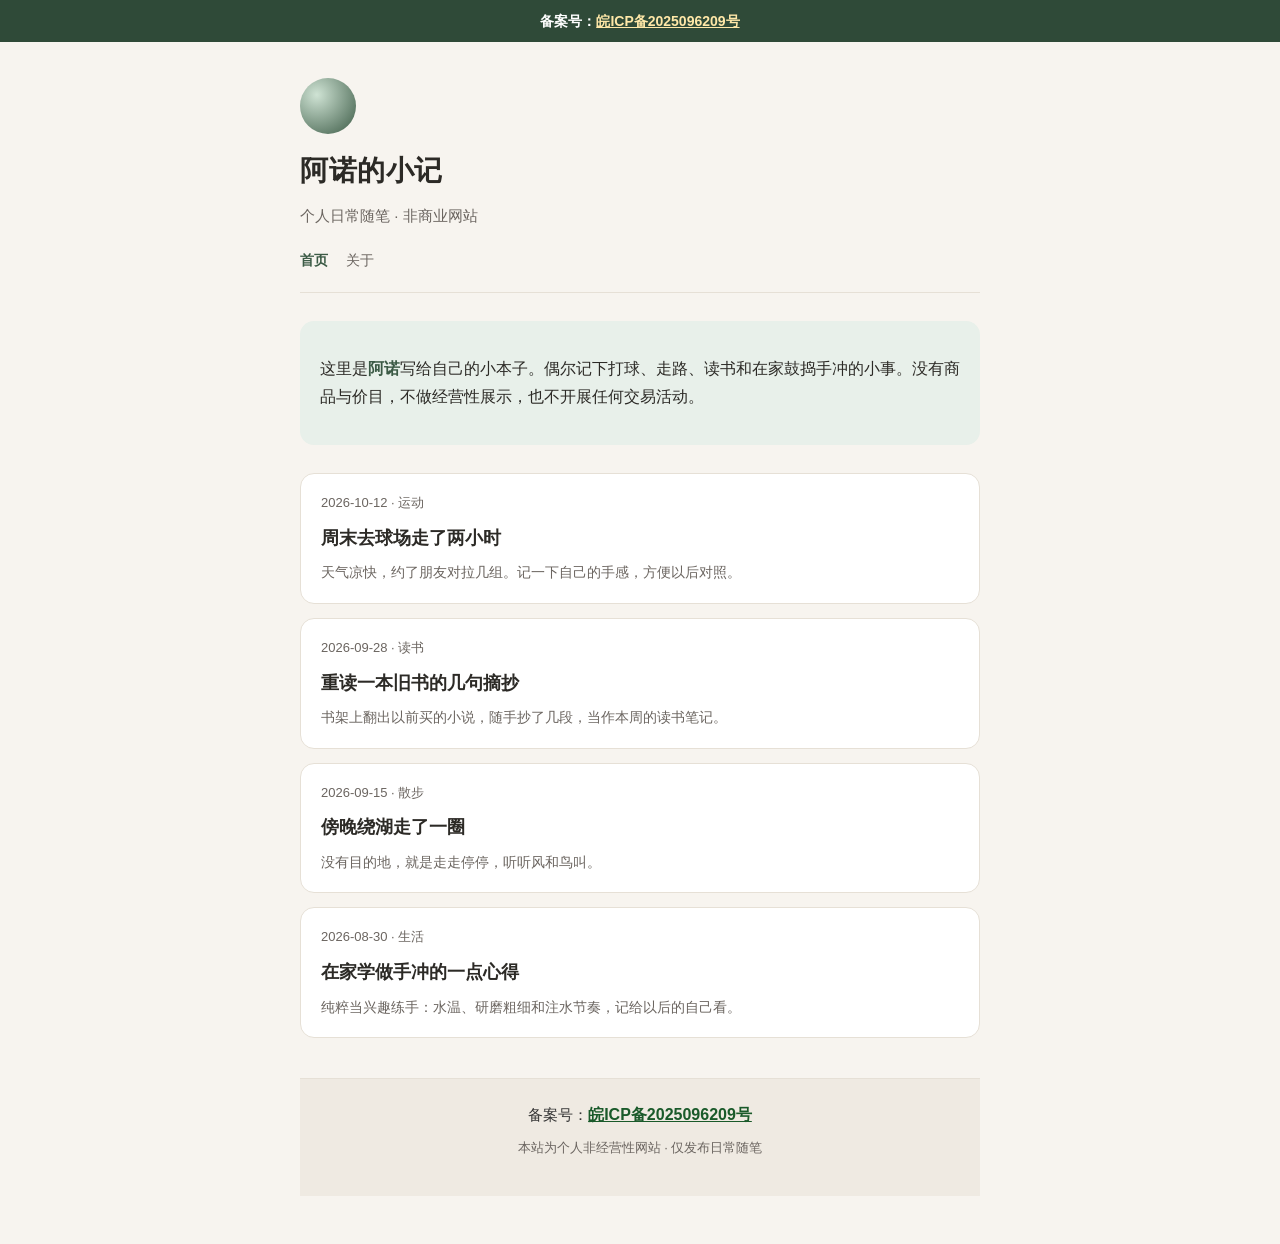
<file: index.html>
<!doctype html>
<html lang="zh-CN">
<head>
  <meta charset="utf-8">
  <meta name="viewport" content="width=device-width, initial-scale=1">
  <meta name="description" content="阿诺的小记——个人日常随笔，非经营性个人网站。">
  <meta name="robots" content="index,follow">
  <title>阿诺的小记</title>
  <link rel="stylesheet" href="style.css">
</head>
<body>
<div class="icp-top">备案号：<a href="https://beian.miit.gov.cn/" target="_blank" rel="noopener noreferrer">皖ICP备2025096209号</a></div>
<div class="wrap">
  <header class="site">
    <div class="decor" aria-hidden="true"></div>
    <a class="brand" href="index.html">阿诺的小记</a>
    <p class="tagline">个人日常随笔 · 非商业网站</p>
    <nav class="main" aria-label="主导航">
      <a href="index.html" aria-current="page">首页</a>
      <a href="about.html">关于</a>
    </nav>
  </header>

  <section class="intro">
    <p>这里是<strong>阿诺</strong>写给自己的小本子。偶尔记下打球、走路、读书和在家鼓捣手冲的小事。没有商品与价目，不做经营性展示，也不开展任何交易活动。</p>
  </section>

  <ul class="list">
    <li class="card">
      <p class="meta">2026-10-12 · 运动</p>
      <h2><a href="posts/tennis-weekend.html">周末去球场走了两小时</a></h2>
      <p class="excerpt">天气凉快，约了朋友对拉几组。记一下自己的手感，方便以后对照。</p>
    </li>
    <li class="card">
      <p class="meta">2026-09-28 · 读书</p>
      <h2><a href="posts/reading-notes.html">重读一本旧书的几句摘抄</a></h2>
      <p class="excerpt">书架上翻出以前买的小说，随手抄了几段，当作本周的读书笔记。</p>
    </li>
    <li class="card">
      <p class="meta">2026-09-15 · 散步</p>
      <h2><a href="posts/city-walk.html">傍晚绕湖走了一圈</a></h2>
      <p class="excerpt">没有目的地，就是走走停停，听听风和鸟叫。</p>
    </li>
    <li class="card">
      <p class="meta">2026-08-30 · 生活</p>
      <h2><a href="posts/home-brew.html">在家学做手冲的一点心得</a></h2>
      <p class="excerpt">纯粹当兴趣练手：水温、研磨粗细和注水节奏，记给以后的自己看。</p>
    </li>
  </ul>

  <footer class="site-icp">
    <div>备案号：<a href="https://beian.miit.gov.cn/" target="_blank" rel="noopener noreferrer">皖ICP备2025096209号</a></div>
    <div class="note">本站为个人非经营性网站 · 仅发布日常随笔</div>
  </footer>
</div>
</body>
</html>
</file>
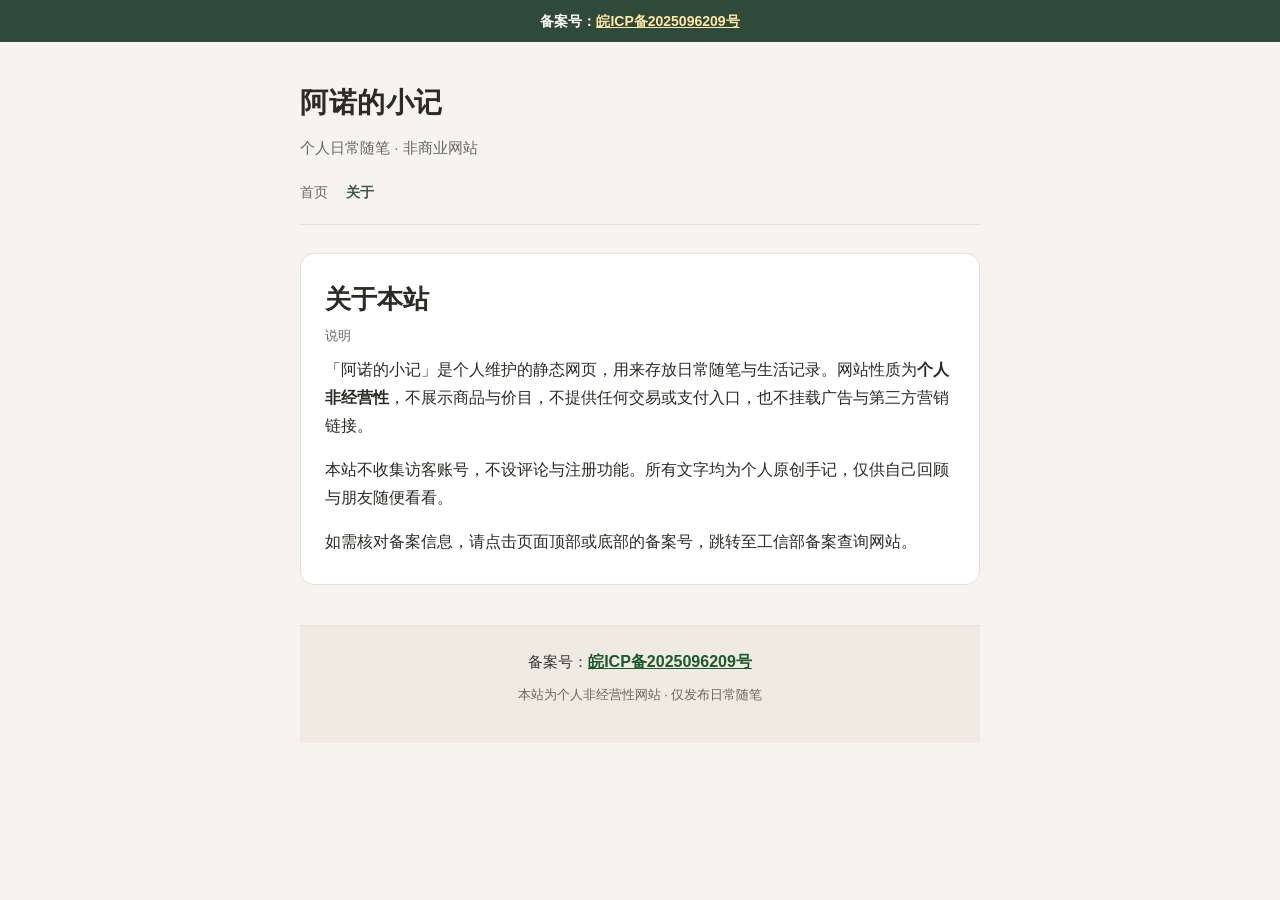
<file: about.html>
<!doctype html>
<html lang="zh-CN">
<head>
  <meta charset="utf-8">
  <meta name="viewport" content="width=device-width, initial-scale=1">
  <meta name="description" content="关于阿诺的小记：个人非经营性博客说明。">
  <title>关于 · 阿诺的小记</title>
  <link rel="stylesheet" href="style.css">
</head>
<body>
<div class="icp-top">备案号：<a href="https://beian.miit.gov.cn/" target="_blank" rel="noopener noreferrer">皖ICP备2025096209号</a></div>
<div class="wrap">
  <header class="site">
    <a class="brand" href="index.html">阿诺的小记</a>
    <p class="tagline">个人日常随笔 · 非商业网站</p>
    <nav class="main" aria-label="主导航">
      <a href="index.html">首页</a>
      <a href="about.html" aria-current="page">关于</a>
    </nav>
  </header>

  <article class="post">
    <h1>关于本站</h1>
    <p class="meta">说明</p>
    <div class="body">
      <p>「阿诺的小记」是个人维护的静态网页，用来存放日常随笔与生活记录。网站性质为<strong>个人非经营性</strong>，不展示商品与价目，不提供任何交易或支付入口，也不挂载广告与第三方营销链接。</p>
      <p>本站不收集访客账号，不设评论与注册功能。所有文字均为个人原创手记，仅供自己回顾与朋友随便看看。</p>
      <p>如需核对备案信息，请点击页面顶部或底部的备案号，跳转至工信部备案查询网站。</p>
    </div>
  </article>

  <footer class="site-icp">
    <div>备案号：<a href="https://beian.miit.gov.cn/" target="_blank" rel="noopener noreferrer">皖ICP备2025096209号</a></div>
    <div class="note">本站为个人非经营性网站 · 仅发布日常随笔</div>
  </footer>
</div>
</body>
</html>
</file>
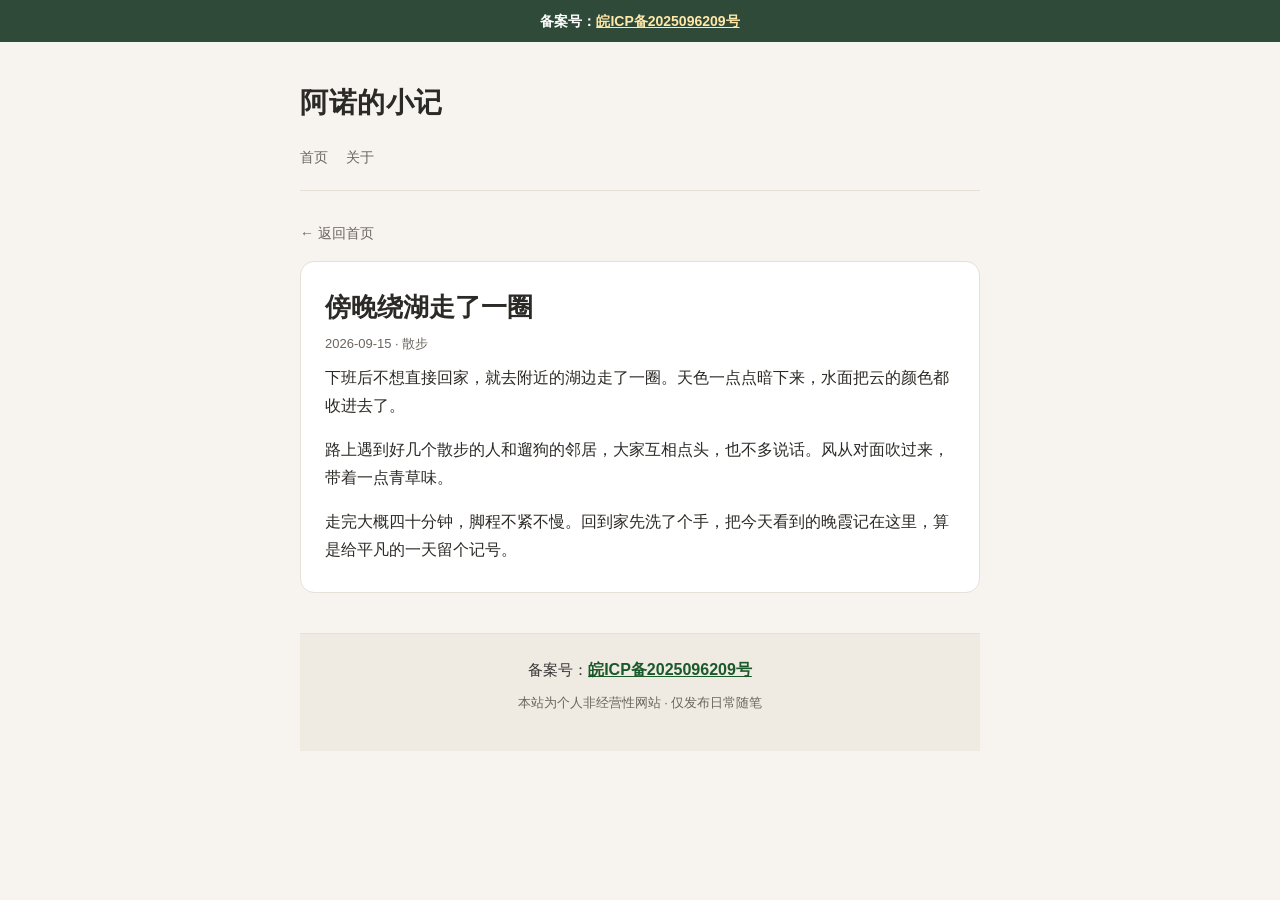
<file: posts/city-walk.html>
<!doctype html>
<html lang="zh-CN">
<head>
  <meta charset="utf-8">
  <meta name="viewport" content="width=device-width, initial-scale=1">
  <title>傍晚绕湖走了一圈 · 阿诺的小记</title>
  <link rel="stylesheet" href="../style.css">
</head>
<body>
<div class="icp-top">备案号：<a href="https://beian.miit.gov.cn/" target="_blank" rel="noopener noreferrer">皖ICP备2025096209号</a></div>
<div class="wrap">
  <header class="site">
    <a class="brand" href="../index.html">阿诺的小记</a>
    <nav class="main"><a href="../index.html">首页</a><a href="../about.html">关于</a></nav>
  </header>
  <a class="back" href="../index.html">← 返回首页</a>
  <article class="post">
    <h1>傍晚绕湖走了一圈</h1>
    <p class="meta">2026-09-15 · 散步</p>
    <div class="body">
      <p>下班后不想直接回家，就去附近的湖边走了一圈。天色一点点暗下来，水面把云的颜色都收进去了。</p>
      <p>路上遇到好几个散步的人和遛狗的邻居，大家互相点头，也不多说话。风从对面吹过来，带着一点青草味。</p>
      <p>走完大概四十分钟，脚程不紧不慢。回到家先洗了个手，把今天看到的晚霞记在这里，算是给平凡的一天留个记号。</p>
    </div>
  </article>
  <footer class="site-icp">
    <div>备案号：<a href="https://beian.miit.gov.cn/" target="_blank" rel="noopener noreferrer">皖ICP备2025096209号</a></div>
    <div class="note">本站为个人非经营性网站 · 仅发布日常随笔</div>
  </footer>
</div>
</body>
</html>
</file>
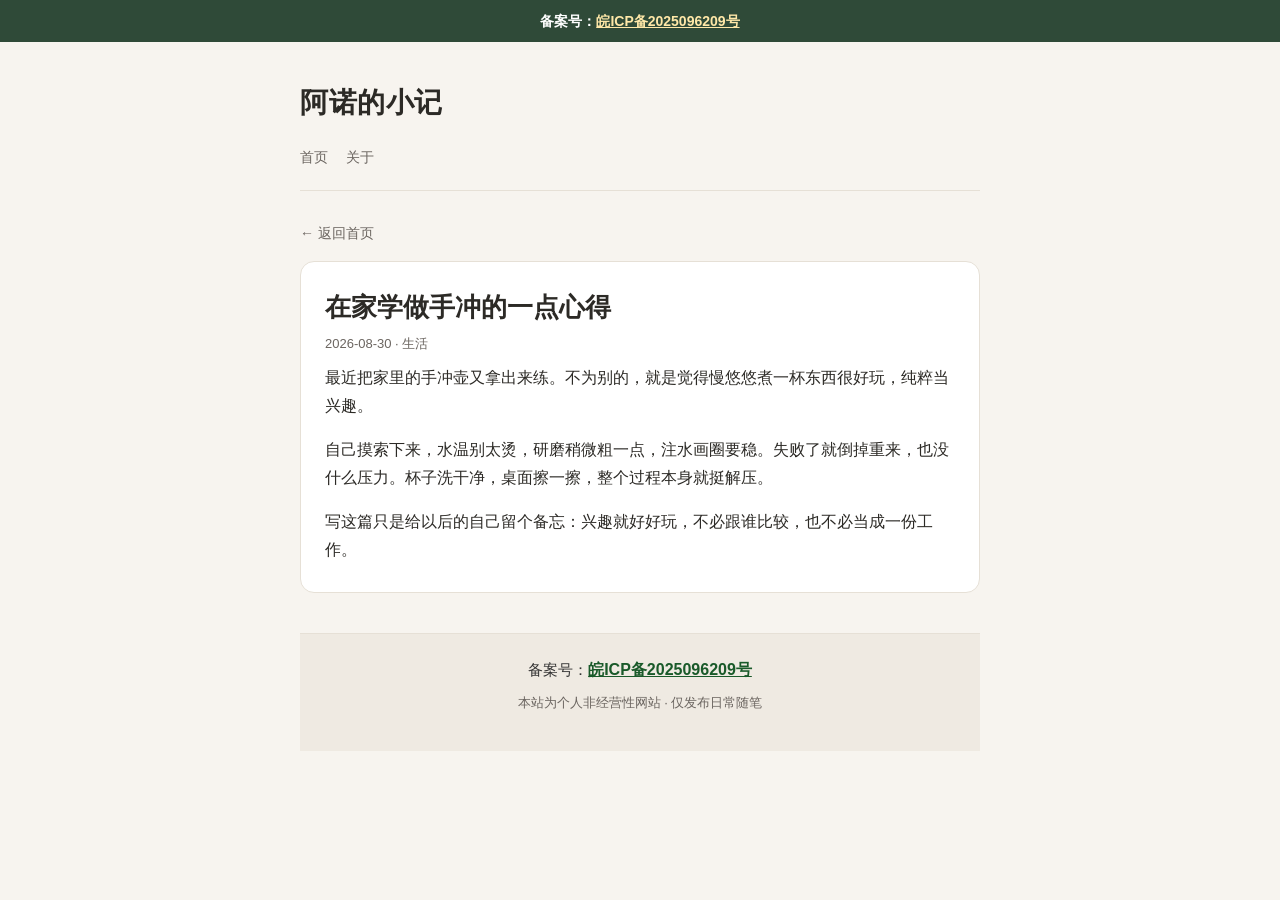
<file: posts/home-brew.html>
<!doctype html>
<html lang="zh-CN">
<head>
  <meta charset="utf-8">
  <meta name="viewport" content="width=device-width, initial-scale=1">
  <title>在家学做手冲的一点心得 · 阿诺的小记</title>
  <link rel="stylesheet" href="../style.css">
</head>
<body>
<div class="icp-top">备案号：<a href="https://beian.miit.gov.cn/" target="_blank" rel="noopener noreferrer">皖ICP备2025096209号</a></div>
<div class="wrap">
  <header class="site">
    <a class="brand" href="../index.html">阿诺的小记</a>
    <nav class="main"><a href="../index.html">首页</a><a href="../about.html">关于</a></nav>
  </header>
  <a class="back" href="../index.html">← 返回首页</a>
  <article class="post">
    <h1>在家学做手冲的一点心得</h1>
    <p class="meta">2026-08-30 · 生活</p>
    <div class="body">
      <p>最近把家里的手冲壶又拿出来练。不为别的，就是觉得慢悠悠煮一杯东西很好玩，纯粹当兴趣。</p>
      <p>自己摸索下来，水温别太烫，研磨稍微粗一点，注水画圈要稳。失败了就倒掉重来，也没什么压力。杯子洗干净，桌面擦一擦，整个过程本身就挺解压。</p>
      <p>写这篇只是给以后的自己留个备忘：兴趣就好好玩，不必跟谁比较，也不必当成一份工作。</p>
    </div>
  </article>
  <footer class="site-icp">
    <div>备案号：<a href="https://beian.miit.gov.cn/" target="_blank" rel="noopener noreferrer">皖ICP备2025096209号</a></div>
    <div class="note">本站为个人非经营性网站 · 仅发布日常随笔</div>
  </footer>
</div>
</body>
</html>
</file>
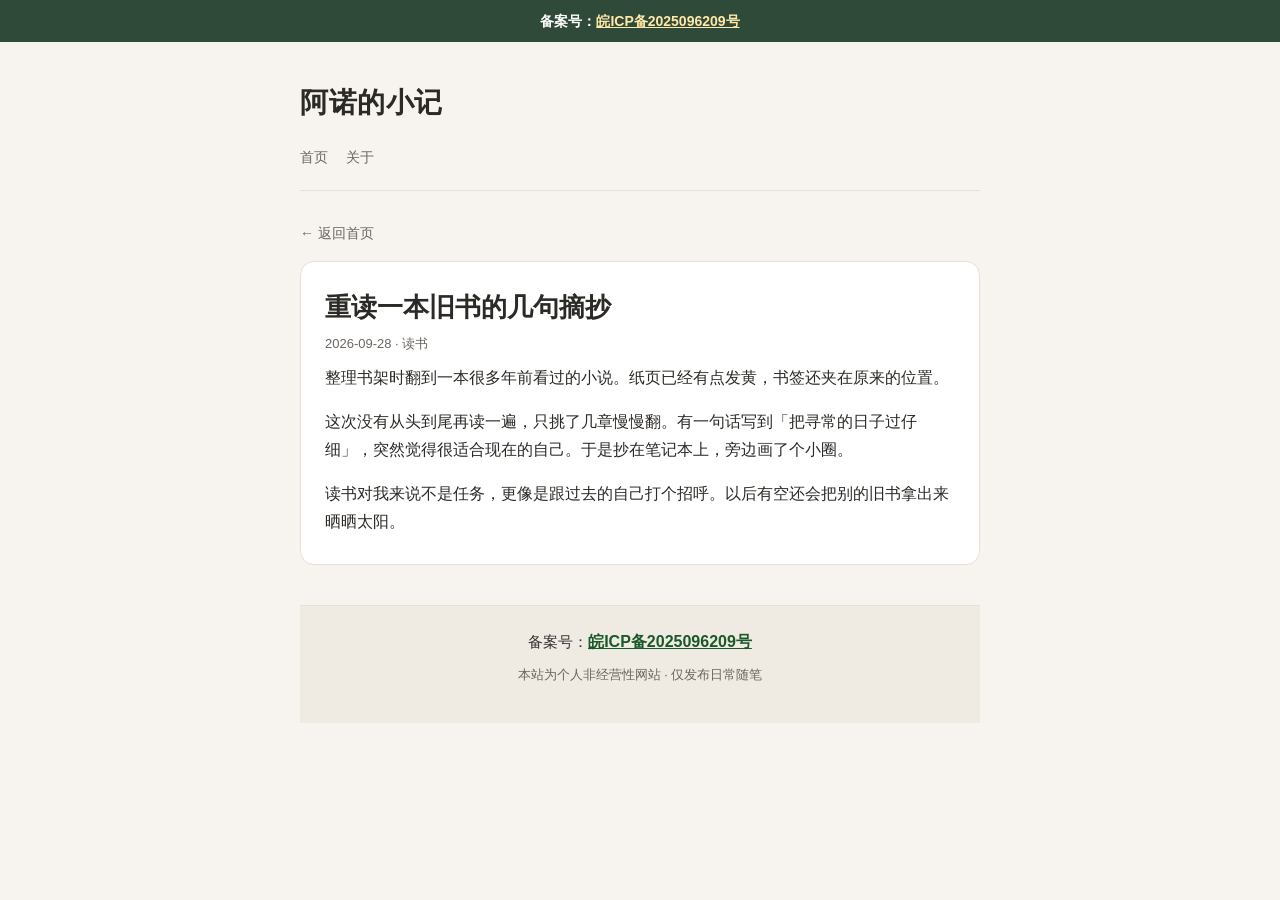
<file: posts/reading-notes.html>
<!doctype html>
<html lang="zh-CN">
<head>
  <meta charset="utf-8">
  <meta name="viewport" content="width=device-width, initial-scale=1">
  <title>重读一本旧书的几句摘抄 · 阿诺的小记</title>
  <link rel="stylesheet" href="../style.css">
</head>
<body>
<div class="icp-top">备案号：<a href="https://beian.miit.gov.cn/" target="_blank" rel="noopener noreferrer">皖ICP备2025096209号</a></div>
<div class="wrap">
  <header class="site">
    <a class="brand" href="../index.html">阿诺的小记</a>
    <nav class="main"><a href="../index.html">首页</a><a href="../about.html">关于</a></nav>
  </header>
  <a class="back" href="../index.html">← 返回首页</a>
  <article class="post">
    <h1>重读一本旧书的几句摘抄</h1>
    <p class="meta">2026-09-28 · 读书</p>
    <div class="body">
      <p>整理书架时翻到一本很多年前看过的小说。纸页已经有点发黄，书签还夹在原来的位置。</p>
      <p>这次没有从头到尾再读一遍，只挑了几章慢慢翻。有一句话写到「把寻常的日子过仔细」，突然觉得很适合现在的自己。于是抄在笔记本上，旁边画了个小圈。</p>
      <p>读书对我来说不是任务，更像是跟过去的自己打个招呼。以后有空还会把别的旧书拿出来晒晒太阳。</p>
    </div>
  </article>
  <footer class="site-icp">
    <div>备案号：<a href="https://beian.miit.gov.cn/" target="_blank" rel="noopener noreferrer">皖ICP备2025096209号</a></div>
    <div class="note">本站为个人非经营性网站 · 仅发布日常随笔</div>
  </footer>
</div>
</body>
</html>
</file>
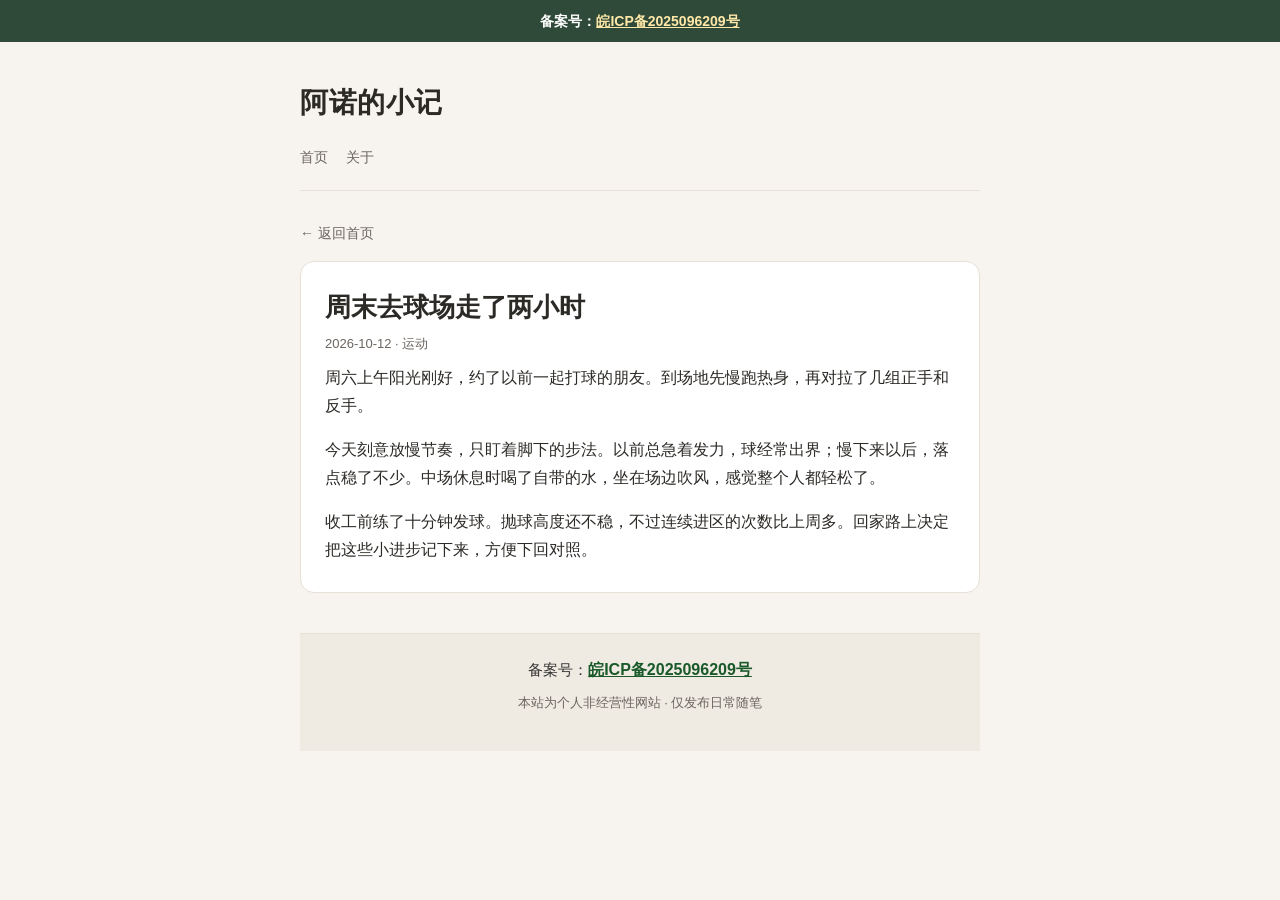
<file: posts/tennis-weekend.html>
<!doctype html>
<html lang="zh-CN">
<head>
  <meta charset="utf-8">
  <meta name="viewport" content="width=device-width, initial-scale=1">
  <title>周末去球场走了两小时 · 阿诺的小记</title>
  <link rel="stylesheet" href="../style.css">
</head>
<body>
<div class="icp-top">备案号：<a href="https://beian.miit.gov.cn/" target="_blank" rel="noopener noreferrer">皖ICP备2025096209号</a></div>
<div class="wrap">
  <header class="site">
    <a class="brand" href="../index.html">阿诺的小记</a>
    <nav class="main"><a href="../index.html">首页</a><a href="../about.html">关于</a></nav>
  </header>
  <a class="back" href="../index.html">← 返回首页</a>
  <article class="post">
    <h1>周末去球场走了两小时</h1>
    <p class="meta">2026-10-12 · 运动</p>
    <div class="body">
      <p>周六上午阳光刚好，约了以前一起打球的朋友。到场地先慢跑热身，再对拉了几组正手和反手。</p>
      <p>今天刻意放慢节奏，只盯着脚下的步法。以前总急着发力，球经常出界；慢下来以后，落点稳了不少。中场休息时喝了自带的水，坐在场边吹风，感觉整个人都轻松了。</p>
      <p>收工前练了十分钟发球。抛球高度还不稳，不过连续进区的次数比上周多。回家路上决定把这些小进步记下来，方便下回对照。</p>
    </div>
  </article>
  <footer class="site-icp">
    <div>备案号：<a href="https://beian.miit.gov.cn/" target="_blank" rel="noopener noreferrer">皖ICP备2025096209号</a></div>
    <div class="note">本站为个人非经营性网站 · 仅发布日常随笔</div>
  </footer>
</div>
</body>
</html>
</file>
<file: style.css>
:root {
  --bg: #f7f4ef;
  --card: #ffffff;
  --ink: #2c2a26;
  --muted: #6b6560;
  --line: #e6e0d6;
  --accent: #3b5a45;
  --accent-soft: #e8f0ea;
  --topbar: #2f4a38;
}
* { box-sizing: border-box; }
html { scroll-behavior: smooth; }
body {
  margin: 0;
  font-family: -apple-system, BlinkMacSystemFont, "PingFang SC", "Hiragino Sans GB", "Microsoft YaHei", sans-serif;
  background: var(--bg);
  color: var(--ink);
  line-height: 1.75;
  font-size: 16px;
}
a { color: var(--accent); text-decoration: none; }
a:hover { text-decoration: underline; }
.icp-top {
  background: var(--topbar);
  color: #fff;
  font: 600 14px/1.6 -apple-system, "PingFang SC", sans-serif;
  padding: 10px 16px;
  text-align: center;
  position: sticky;
  top: 0;
  z-index: 100;
}
.icp-top a { color: #ffe8a8; text-decoration: underline; font-weight: 700; }
.wrap { max-width: 720px; margin: 0 auto; padding: 0 20px 48px; }
header.site {
  padding: 36px 0 20px;
  border-bottom: 1px solid var(--line);
  margin-bottom: 28px;
}
.brand {
  font-size: 28px;
  font-weight: 700;
  letter-spacing: 0.02em;
  color: var(--ink);
  text-decoration: none;
}
.brand:hover { text-decoration: none; color: var(--accent); }
.tagline { margin: 8px 0 0; color: var(--muted); font-size: 15px; }
nav.main { margin-top: 18px; display: flex; gap: 18px; flex-wrap: wrap; font-size: 14px; }
nav.main a { color: var(--muted); }
nav.main a[aria-current="page"] { color: var(--accent); font-weight: 600; }
.intro {
  background: var(--accent-soft);
  border-radius: 14px;
  padding: 18px 20px;
  margin-bottom: 28px;
  color: var(--ink);
}
.intro strong { color: var(--accent); }
.list { list-style: none; padding: 0; margin: 0; display: grid; gap: 14px; }
.card {
  background: var(--card);
  border: 1px solid var(--line);
  border-radius: 14px;
  padding: 18px 20px;
}
.card h2 { margin: 0 0 6px; font-size: 18px; }
.card h2 a { color: var(--ink); }
.meta { color: var(--muted); font-size: 13px; margin: 0 0 8px; }
.excerpt { margin: 0; color: var(--muted); font-size: 14px; }
article.post { background: var(--card); border: 1px solid var(--line); border-radius: 14px; padding: 28px 24px; }
article.post h1 { margin: 0 0 8px; font-size: 26px; line-height: 1.35; }
article.post .body p { margin: 0 0 1em; }
article.post .body p:last-child { margin-bottom: 0; }
.back { display: inline-block; margin-bottom: 16px; font-size: 14px; color: var(--muted); }
footer.site-icp {
  margin-top: 40px;
  padding: 22px 16px 36px;
  text-align: center;
  border-top: 1px solid var(--line);
  font-size: 15px;
  color: #333;
  background: #efeae2;
}
footer.site-icp a {
  color: #1a5a2a;
  font-weight: 700;
  text-decoration: underline;
  font-size: 16px;
}
footer.site-icp .note { margin-top: 8px; color: var(--muted); font-size: 13px; font-weight: 400; }
.decor {
  width: 56px; height: 56px; border-radius: 50%;
  background: radial-gradient(circle at 30% 30%, #cfe3d4, #3b5a45);
  margin: 0 0 12px;
}
@media (max-width: 480px) {
  .brand { font-size: 24px; }
  article.post { padding: 22px 16px; }
  .icp-top { font-size: 13px; padding: 9px 12px; }
}
</file>
